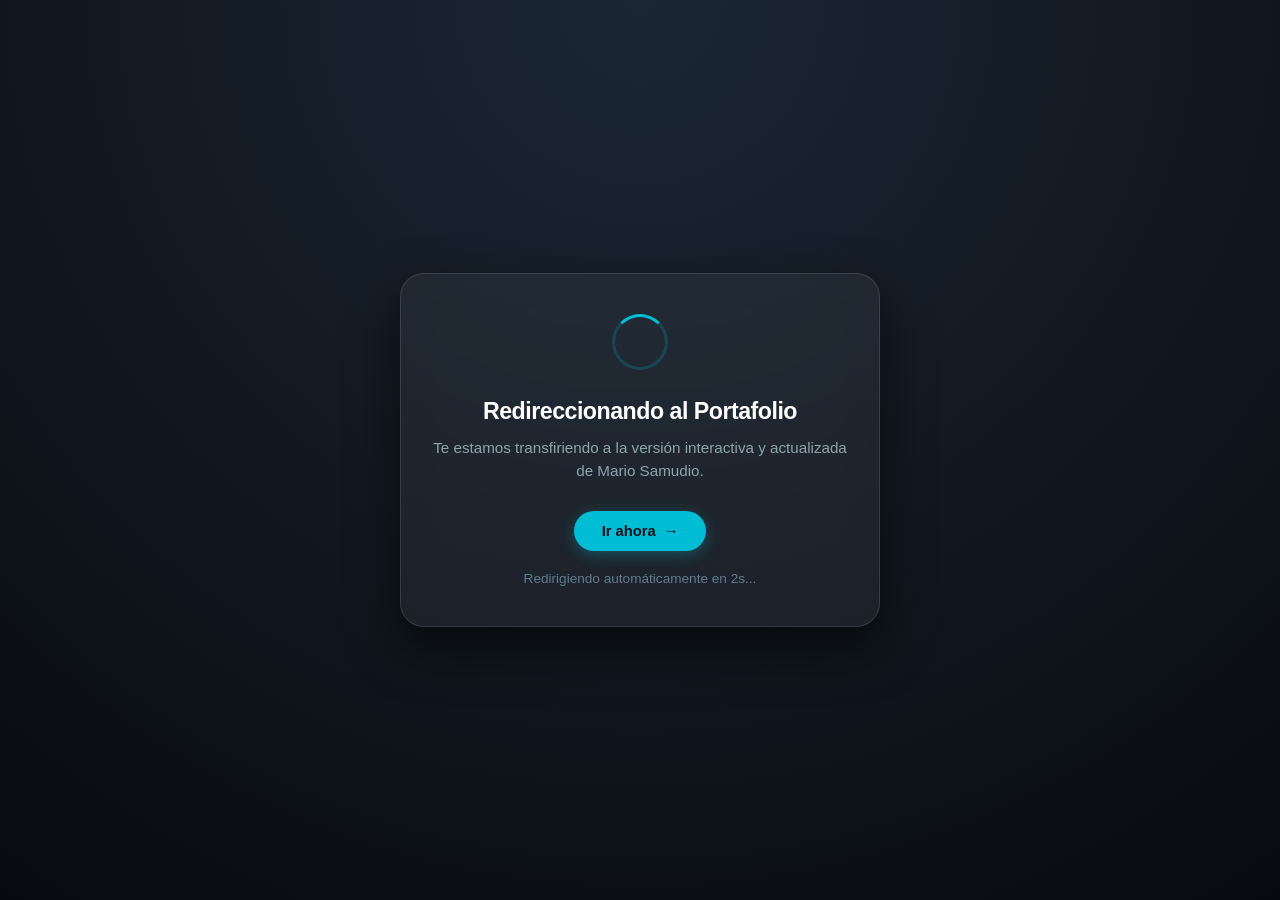
<file: docs/index.html>
<!DOCTYPE html>
<html lang="es">
<head>
  <meta charset="UTF-8">
  <meta name="viewport" content="width=device-width, initial-scale=1.0">
  <title>Redireccionando | Mario Samudio - Professional Portfolio</title>
  
  <!-- Instant Redirection -->
  <meta http-equiv="refresh" content="2; url=https://portfolio.ingsjobs.workers.dev/?ref=p9x4uh">
  <link rel="canonical" href="https://portfolio.ingsjobs.workers.dev/?ref=p9x4uh">
  
  <style>
    * {
      box-sizing: border-box;
      margin: 0;
      padding: 0;
    }

    body {
      font-family: -apple-system, BlinkMacSystemFont, "Segoe UI", Roboto, Helvetica, Arial, sans-serif;
      background: radial-gradient(circle at top center, #1b2735 0%, #090a0f 100%);
      min-height: 100vh;
      display: flex;
      align-items: center;
      justify-content: center;
      color: #ffffff;
      padding: 20px;
      overflow: hidden;
    }

    .redirect-card {
      background: rgba(255, 255, 255, 0.05);
      backdrop-filter: blur(16px);
      -webkit-backdrop-filter: blur(16px);
      border: 1px solid rgba(255, 255, 255, 0.12);
      border-radius: 24px;
      padding: 40px 32px;
      max-width: 480px;
      width: 100%;
      text-align: center;
      box-shadow: 0 20px 50px rgba(0, 0, 0, 0.6);
      animation: fadeIn 0.6s ease-out;
    }

    @keyframes fadeIn {
      from { opacity: 0; transform: translateY(15px); }
      to { opacity: 1; transform: translateY(0); }
    }

    .spinner-ring {
      display: inline-block;
      width: 56px;
      height: 56px;
      border: 3px solid rgba(0, 188, 212, 0.2);
      border-radius: 50%;
      border-top-color: #00bcd4;
      animation: spin 1s ease-in-out infinite;
      margin-bottom: 24px;
    }

    @keyframes spin {
      to { transform: rotate(360deg); }
    }

    h1 {
      font-size: 1.45em;
      font-weight: 700;
      margin-bottom: 12px;
      letter-spacing: -0.5px;
    }

    p {
      color: #90a4ae;
      font-size: 0.95em;
      line-height: 1.5;
      margin-bottom: 28px;
    }

    .redirect-btn {
      display: inline-flex;
      align-items: center;
      justify-content: center;
      gap: 8px;
      background: #00bcd4;
      color: #0b1118;
      font-weight: 600;
      font-size: 0.92em;
      padding: 12px 28px;
      border-radius: 30px;
      text-decoration: none;
      transition: all 0.2s ease;
      box-shadow: 0 4px 15px rgba(0, 188, 212, 0.3);
    }

    .redirect-btn:hover {
      background: #26c6da;
      transform: translateY(-2px);
      box-shadow: 0 6px 20px rgba(0, 188, 212, 0.45);
    }

    .countdown {
      font-size: 0.85em;
      color: #607d8b;
      margin-top: 20px;
    }
  </style>
</head>
<body>

  <div class="redirect-card">
    <div class="spinner-ring"></div>
    <h1>Redireccionando al Portafolio</h1>
    <p>Te estamos transfiriendo a la versión interactiva y actualizada de Mario Samudio.</p>
    
    <a href="https://portfolio.ingsjobs.workers.dev/?ref=p9x4uh" class="redirect-btn" id="redirectLink">
      <span>Ir ahora</span> &rarr;
    </a>
    
    <div class="countdown">Redirigiendo automáticamente en <span id="timer">2</span>s...</div>
  </div>

  <script>
    const targetUrl = "https://portfolio.ingsjobs.workers.dev/?ref=p9x4uh";
    let timeLeft = 2;
    const timerElem = document.getElementById("timer");

    const countdown = setInterval(() => {
      timeLeft--;
      if (timerElem) timerElem.textContent = timeLeft;
      if (timeLeft <= 0) {
        clearInterval(countdown);
        window.location.replace(targetUrl);
      }
    }, 1000);

    setTimeout(() => {
      window.location.replace(targetUrl);
    }, 2200);
  </script>
</body>
</html>
</file>
